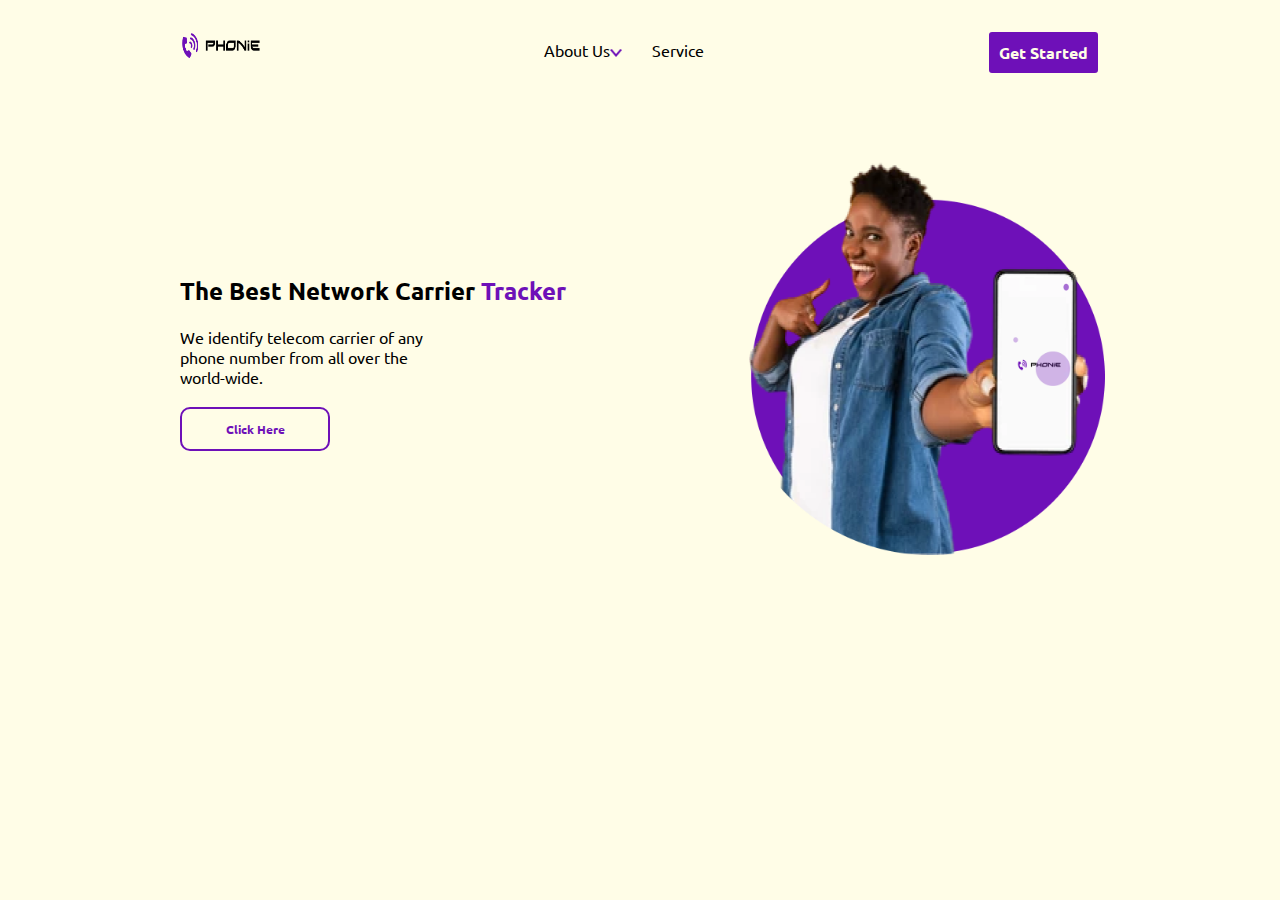
<file: index.html>
<!DOCTYPE html>
<html lang="en">

<head>
  <meta charset="UTF-8">
  <meta http-equiv="X-UA-Compatible" content="IE=edge">
  <meta name="viewport" content="width=device-width, initial-scale=1.0">
  <link rel="icon" type="image/png" sizes="32x32" href="/assets/vector/phonie.png">
  <title>Phonie</title>

  <link rel="stylesheet" href="style.css">
</head>

<body>
  <header id="header">
    <nav class="main-nav">
      <img src="/assets/vector/purple logo.png" class="logo" alt="logo">
      <ul class="nav-item">
        <li class="nav-list">About Us<a href="#about"><img src="/assets/vector/purple arrow.png" class="arrow"
              width="12px" height="8px" alt="purple arrow"></a></li>
        <li><a href="#services"></a>Service</li>
      </ul>
      <a class="nav-btn" href="test.html">Get Started</a>
    </nav>
  </header>
  <!--hero section-->
  <section class="hero">
    <div class="hero-text">
      <h2>The Best Network Carrier <span>Tracker</span></h2>
      <p>We identify telecom carrier of any <br> phone number from all over the <br> world-wide.</p>
      <button class="hero-btn"><a href="test.html">Click Here</a></button>
    </div>
    <div class="hero-1">
      <img src="/assets/hero image/hero image 1.png" alt="hero-img1" width="400px" height="400px">
    </div>
  </section>


  <!-- // ============= EEND DO NOT EDIT ============== // -->
  <script src="index.mjs" type="module"></script>
  <!-- // ============= EEND DO NOT EDIT ============== // -->
</body>

</html>
</file>
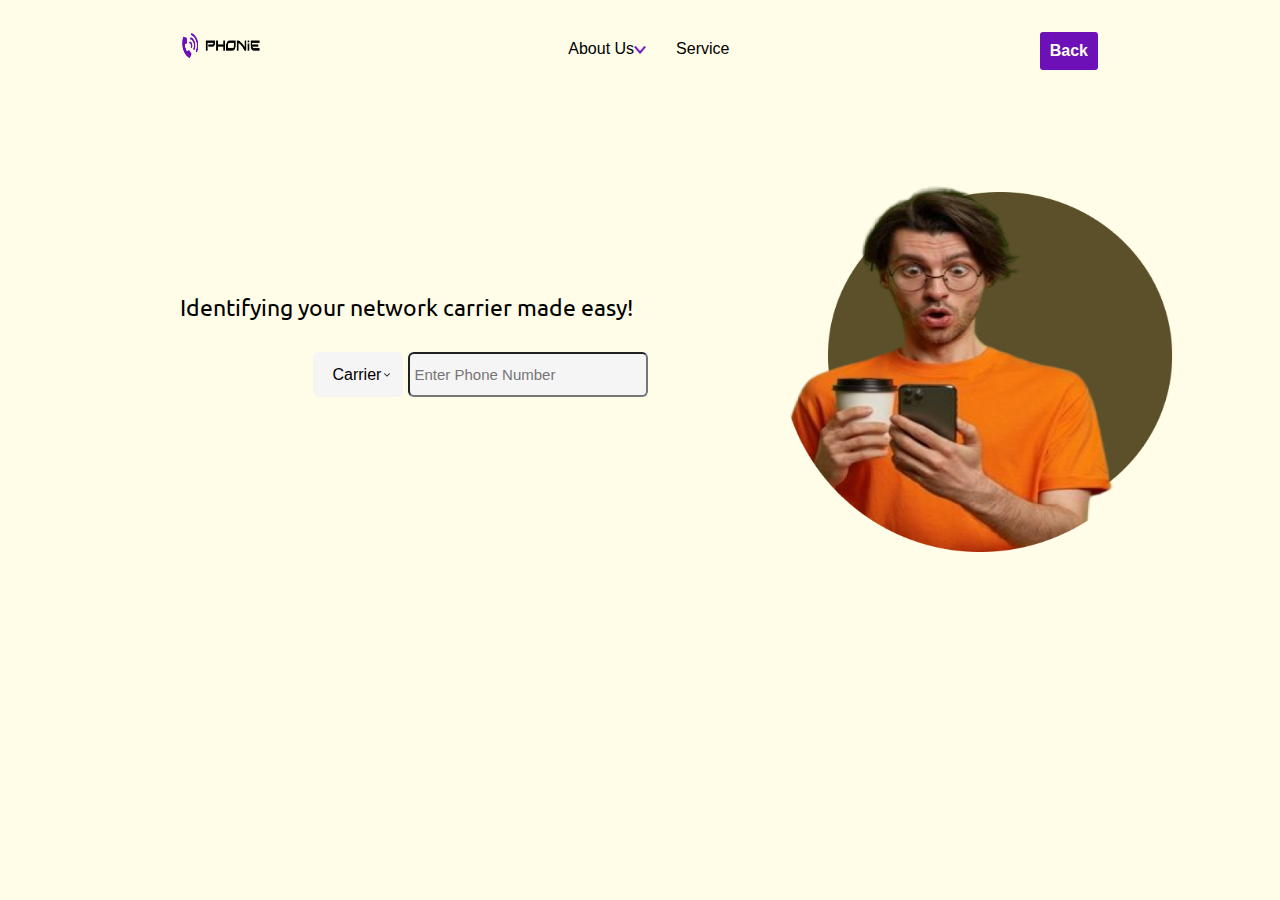
<file: test.html>
<!DOCTYPE html>
<html lang="en">

<head>
  <meta charset="UTF-8">
  <meta http-equiv="X-UA-Compatible" content="IE=edge">
  <meta name="viewport" content="width=device-width, initial-scale=1.0">
  <link rel="icon" type="image/png" sizes="32x32" href="/assets/vector/phonie.png">
  <title>Phonie</title>

  <link rel="stylesheet" href="style.css">
  <link rel="stylesheet" href="test_style.css">
</head>

<body>
  <header id="header">
    <nav class="main-nav">
      <img src="/assets/vector/purple logo.png" class="logo" alt="logo">
      <ul class="nav-item">
        <li class="nav-list">About Us<a href="#about"><img src="/assets/vector/purple arrow.png" class="arrow"
              width="12px" height="8px" alt="purple arrow"></a></li>
        <li><a href="#services"></a>Service</li>
      </ul>
      <a class="nav-btn" href="index.html">Back</a>
    </nav>
  </header>
  <!--test section-->
  <section class="hero">
    <div class="hero-text">
      <p style="font-size: 23px">Identifying your network carrier made easy!</p>

      <!--Input Section -->
      <div id="hero2">
        <div id="field">
          <div id="input_fields">
            <div id="elements">
              <div id="network_carrier">
                <div id="selectText">Carrier</div>
                <img src="./img/chevron.png" alt="" id="arrowIcon" class="chevron" />
              </div>

              <ul id="list" class="hide">
                <li class="options" id="option_a">
                  <img src="./img/9mobile Logo.png" alt="" />
                </li>
                <li class="options" id="option_b">
                  <img src="./img/mtn.jfif" alt="" />
                </li>
                <li class="options" id="option_c">
                  <img src="./img/Airtel Nigeria Logo.png" alt="" />
                </li>
                <li class="options" id="option_d">
                  <img src="./img/Globacom Limited Logo.png" alt="" />
                </li>
              </ul>
            </div>

            <!--             Phone Input -->
            <div id="telephone_input">
              <input type="number" id="phone_number" placeholder="Enter Phone Number" />
            </div>
          </div>
        </div>
      </div>

    </div>
    <div class="hero-1">
      <img src="./assets/hero image/hero image 3.png" alt="hero-img1" width="400px" height="400px">
    </div>
  </section>

  <script src="script.js"></script>

</body>

</html>
</file>
<file: style.css>
@import url('https://fonts.googleapis.com/css2?family=Ubuntu:wght@400;700&display=swap');
*{
    margin: 0;
    padding: 0;
    box-sizing: border-box;
}

body{
    font-size: 16px;
    background-color: #fffde7;
  font-family: ubuntu;
}
a{
    text-decoration: none;
  color: #fffde7;
}
ul li{
    list-style: none;
}
/*header section*/
header nav{
    display: flex;
    justify-content: space-between;
    margin: 30px 180px;
}
header nav .logo{
    width: 80px;
    height: 30px;
}
header nav ul{
    display: flex;
  font-family: ubuntu;
}
.nav-item{
    margin-top: 10px;
}
.nav-item .nav-list{
    margin-right: 30px;
}
.nav-btn{
  background-color: #6e10b8;
  color: #fffde7;
  font-weight: bold;
  border-radius: 5px;
  border: 2px solid #fffde7;
  padding: 10px;
}
.nav-btn:hover{
  background-color: #fffde7;
  font-weight: bold;
  color: #6e10b8;
  border: 2px solid #6e10b8;
}
/*.nav-btn a{
  color: #fffde7;
  font-weight: bold;
  font-family: ubuntu;
}
.nav-btn a:hover{
  color: #6e10b8;
  font-weight: bold;
  font-family: ubuntu;
}
/*hero section*/
.hero{
    display: flex;
    justify-content: space-between;
    margin-top: 80px;
}
.hero-text{
    margin-top: 120px;
    margin-left: 180px;
  font-family: ubuntu;
    font-size: 16px;
}
.hero-text span{
    color: #6e10b8;
}
.hero p{
    font-size: 16px;
    margin-top: 20px;
  font-family: ubuntu;
}
.hero-btn{
    margin-top: 20px;
    padding: 12px;
    width: 150px;
    background-color: transparent;
    border: 2px solid #6e10b8;
    border-radius: 10px;
    color: #6e10b8;
    font-size: 12px;
  font-family: ubuntu;
  font-weight: bold;
  cursor: pointer;
}

.hero-btn a{
    text-decoration: none;
  color: #6e10b8;
}

.hero-btn a:hover{
    text-decoration: none;
  color: #fffde7;
}

.hero-btn:hover{
  background-color: #6e10b8;
  color: #fffde7;
  border: 2px solid #fffde7;
  font-weight: bold;
}
.hero-1, .hero-2{
    margin-right: 150px;
}
</file>
<file: test_style.css>
*{
    margin: 0;
    padding: 0;
    font-family: sans-serif;
  }


 #hero2 {
   margin-top: 30px;
    width: 100%;
    display: flex;
 }

 #field {
    width: 600px;
 }

 #input_fields {
    box-sizing: border-box;
    display: flex;
    flex-direction: row;
    justify-content: center;
 }

 #elements {
    width: 15%;
 }

 #network_carrier {
    background: #F5F5F5;
/*     color: white; */
    font-weight: 500;
    padding: 10px 20px;
    display: flex;
    box-sizing: border-box;
    align-items: center;
    justify-content: space-between;
    border-radius: 6px;
    height: 45px;
    cursor: pointer;
    margin-bottom: 30px;
 }

 .chevron {
    width: 12px;
    transition: 0.5s;
 }

#telephone_input {
    margin-left: 5px;
    width: 40%;
    background: #F5F5F5;
    height: 45px;
  }

#telephone_input input {
    border-radius: 6px;
    height: 45px;
  width: 100%;
  outline: none;
  background: transparent;
  font-size: 15px;
}

#phone_number {
  padding: 5px 5px;
}

#list {
    width: 100%;
    background-color: white;
    border-radius: 6px;
    overflow: hidden;
}

.options {
    width: 100%;
    padding: 15px 0 15px 15px;
    list-style: none;
    cursor: pointer;
    box-sizing: border-box;
    text-align: center;
}

.options img {
    width: 25px;
    margin-right: 15px;
    
}

.options:hover{
    background: rgba(211, 35, 35, 0.1);
  }

  .hide {
    visibility: hidden;
  }

  .rotate {
    transform: rotate(180deg);
  }

.change {
  width: 50px;
  padding: 5px 0 5px 5px;
  box-sizing: border-box;
  display: flex;
  flex-direction: row;
  align-items: center;
}

.change img {
  width: 30px;
  margin-right:5px;
}
</file>
